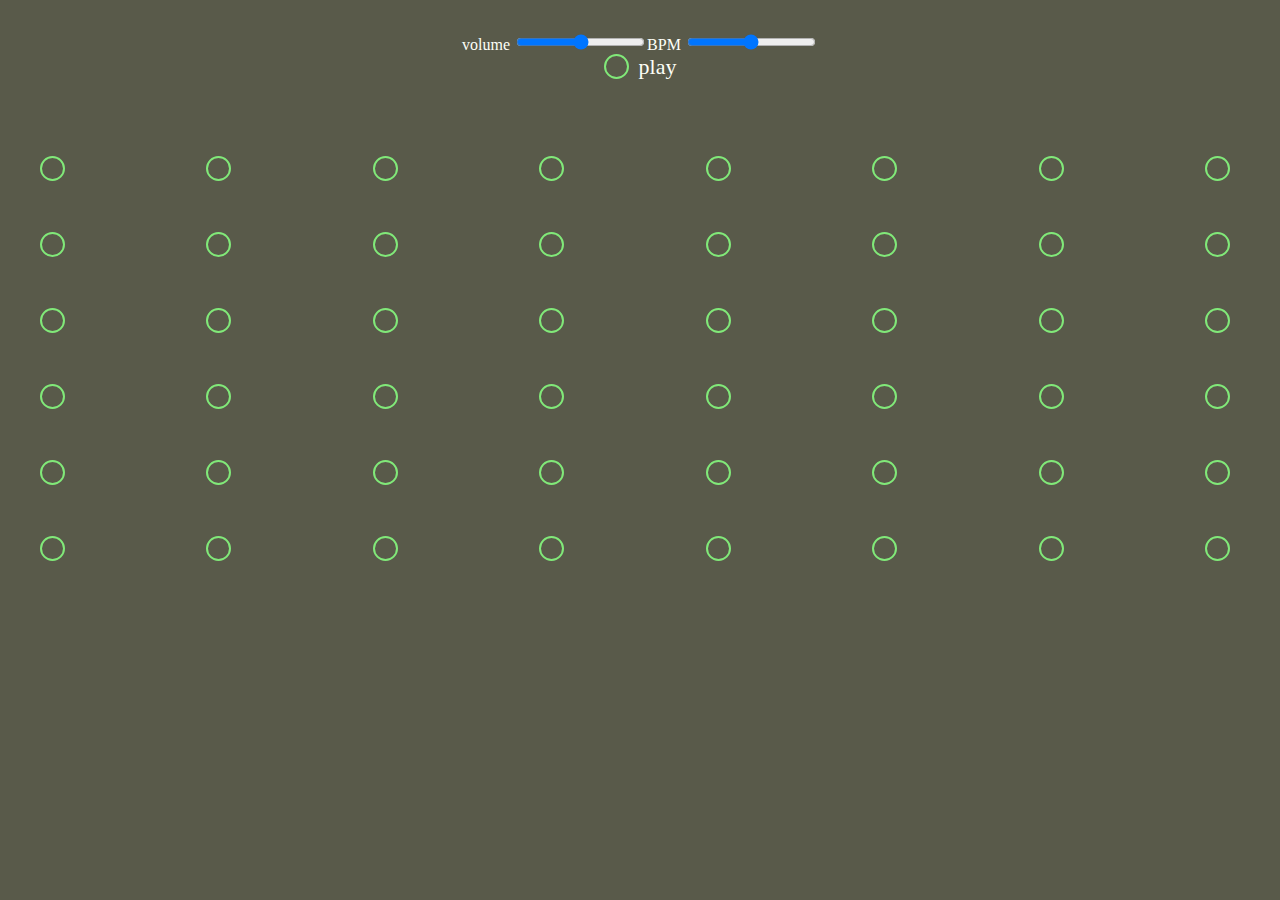
<file: index.html>
<!DOCTYPE html>
<html lang="en">

  <head>
    <meta charset="utf-8">
    <meta name="author" content="Lance Giles">
    <meta name="description" content="step sequencer and synthesizer">
    <link rel="stylesheet" href="style.css" />
    <title>Slaps - Step Sequencer</title>
    <meta name="description" content="A simple instrument for web browsers" />
    <meta name="viewport" content="width=device-width, initial-scale=1, shrink-to-fit=no" />
  </head>

  <body>
    <section id="controls">
      <div id="sliders">
        <div id="volume-control">
          <label for="volume">volume</label>
          <input type="range" min="0" max="2" value="1" step="0.01" data-action="volume">
          <datalist id="gain-vals">
            <option value="0" label="min">
            <option value="2" label="max">
          </datalist>
        </div>
        <div id="bpm-control">
          <label for="bpm">BPM</label>
          <input name="bpm" id="bpm" type="range" min="60" max="180" value="120" step="1" />
       </div>
      </div>
      <div id="play-button">  
        <label for="playBtn" class="container">play
          <input type="checkbox" id="playBtn" />
          <span class="checkmark"></span>
        </label>
      </div>
  </section>

	<section id="row-one">
		<section class="pads">
      <label for="v1n1" class="container"><p>Voice 1, Note 1</p>
        <input type="checkbox" id="v1n1" />
        <span class="checkmark"></span>
      </label>
			<label for="v1n2" class="container"><p>Voice 1, Note 2</p>
        <input type="checkbox" id="v1n2" />
        <span class="checkmark"></span>
      </label>
			<label for="v1n3" class="container"><p>Voice 1, Note 3</p>
        <input type="checkbox" id="v1n3" />
        <span class="checkmark"></span>
      </label>
			<label for="v1n4" class="container"><p>Voice 1, Note 4</p>
        <input type="checkbox" id="v1n4" />
        <span class="checkmark"></span>
      </label>
      <label for="v1n5" class="container"><p>Voice 1, Note 5</p>
        <input type="checkbox" id="v1n5" />
        <span class="checkmark"></span>
      </label>
			<label for="v1n6" class="container"><p>Voice 1, Note 6</p>
        <input type="checkbox" id="v1n6" />
        <span class="checkmark"></span>
      </label>
			<label for="v1n7" class="container"><p>Voice 1, Note 7</p>
        <input type="checkbox" id="v1n7" />
        <span class="checkmark"></span>
      </label>
			<label for="v1n8" class="container"><p>Voice 1, Note 8</p>
        <input type="checkbox" id="v1n8" />
        <span class="checkmark"></span>
      </label>
    </section>
  </section>

  <section id="row-two">
    <section class="pads">
      <label for="v2n1" class="container"><p>Voice 2, Note 1</p>
        <input type="checkbox" id="v2n1" />
        <span class="checkmark"></span>
      </label>
      <label for="v2n2" class="container"><p>Voice 2, Note 2</p>
        <input type="checkbox" id="v2n2" />
        <span class="checkmark"></span>
      </label>
      <label for="v2n3" class="container"><p>Voice 2, Note 3</p>
        <input type="checkbox" id="v2n3" />
        <span class="checkmark"></span>
      </label>
      <label for="v2n4" class="container"><p>Voice 2, Note 4</p>
        <input type="checkbox" id="v2n4" />
        <span class="checkmark"></span>
      </label>
      <label for="v2n5" class="container"><p>Voice 2, Note 5</p>
        <input type="checkbox" id="v2n5" />
        <span class="checkmark"></span>
      </label>
      <label for="v2n6" class="container"><p>Voice 2, Note 6</p>
        <input type="checkbox" id="v2n6" />
        <span class="checkmark"></span>
      </label>
      <label for="v2n7" class="container"><p>Voice 2, Note 7</p>
        <input type="checkbox" id="v2n7" />
        <span class="checkmark"></span>
      </label>
      <label for="v2n8" class="container"><p>Voice 2, Note 8</p>
        <input type="checkbox" id="v2n8" />
        <span class="checkmark"></span>
      </label>
    </section>
  </section>
  <section id="row-three">
    <section class="pads">
      <label for="v3n1" class="container"><p>Voice 3, Note 1</p>
        <input type="checkbox" id="v3n1" />
        <span class="checkmark"></span>
      </label>
      <label for="v3n2" class="container"><p>Voice 3, Note 2</p>
        <input type="checkbox" id="v3n2" />
        <span class="checkmark"></span>
      </label>
      <label for="v3n3" class="container"><p>Voice 3, Note 3</p>
        <input type="checkbox" id="v3n3" />
        <span class="checkmark"></span>
      </label>
      <label for="v3n4" class="container"><p>Voice 3, Note 4</p>
        <input type="checkbox" id="v3n4" />
        <span class="checkmark"></span>
      </label>
      <label for="v3n5" class="container"><p>Voice 3, Note 5</p>
        <input type="checkbox" id="v3n5" />
        <span class="checkmark"></span>
      </label>
      <label for="v3n6" class="container"><p>Voice 3, Note 6</p>
        <input type="checkbox" id="v3n6" />
        <span class="checkmark"></span>
      </label>
      <label for="v3n7" class="container"><p>Voice 3, Note 7</p>
        <input type="checkbox" id="v3n7" />
        <span class="checkmark"></span>
      </label>
      <label for="v3n8" class="container"><p>Voice 3, Note 8</p>
        <input type="checkbox" id="v3n8" />
        <span class="checkmark"></span>
      </label>
    </section>
  </section>
  <section id="row-four">
    <section class="pads">
      <label for="v4n1" class="container"><p>Voice 4, Note 1</p>
        <input type="checkbox" id="v4n1" />
        <span class="checkmark"></span>
      </label>
      <label for="v4n2" class="container"><p>Voice 4, Note 2</p>
        <input type="checkbox" id="v4n2" />
        <span class="checkmark"></span>
      </label>
      <label for="v4n3" class="container"><p>Voice 4, Note 3</p>
        <input type="checkbox" id="v4n3" />
        <span class="checkmark"></span>
      </label>
      <label for="v4n4" class="container"><p>Voice 4, Note 4</p>
        <input type="checkbox" id="v4n4" />
        <span class="checkmark"></span>
      </label>
      <label for="v4n5" class="container"><p>Voice 4, Note 5</p>
        <input type="checkbox" id="v4n5" />
        <span class="checkmark"></span>
      </label>
      <label for="v4n6" class="container"><p>Voice 4, Note 6</p>
        <input type="checkbox" id="v4n6" />
        <span class="checkmark"></span>
      </label>
      <label for="v4n7" class="container"><p>Voice 4, Note 7</p>
        <input type="checkbox" id="v4n7" />
        <span class="checkmark"></span>
      </label>
      <label for="v4n8" class="container"><p>Voice 4, Note 8</p>
        <input type="checkbox" id="v4n8" />
        <span class="checkmark"></span>
      </label>
    </section>
  </section>
  <section id="row-five">
    <section class="pads">
      <label for="v5n1" class="container"><p>Voice 5, Note 1</p>
        <input type="checkbox" id="v5n1" />
        <span class="checkmark"></span>
      </label>
      <label for="v5n2" class="container"><p>Voice 5, Note 2</p>
        <input type="checkbox" id="v5n2" />
        <span class="checkmark"></span>
      </label>
      <label for="v5n3" class="container"><p>Voice 5, Note 3</p>
        <input type="checkbox" id="v5n3" />
        <span class="checkmark"></span>
      </label>
      <label for="v5n4" class="container"><p>Voice 5, Note 4</p>
        <input type="checkbox" id="v5n4" />
        <span class="checkmark"></span>
      </label>
      <label for="v5n5" class="container"><p>Voice 5, Note 5</p>
        <input type="checkbox" id="v5n5" />
        <span class="checkmark"></span>
      </label>
      <label for="v5n6" class="container"><p>Voice 5, Note 6</p>
        <input type="checkbox" id="v5n6" />
        <span class="checkmark"></span>
      </label>
      <label for="v5n7" class="container"><p>Voice 5, Note 7</p>
        <input type="checkbox" id="v5n7" />
        <span class="checkmark"></span>
      </label>
      <label for="v5n8" class="container"><p>Voice 5, Note 8</p>
        <input type="checkbox" id="v5n8" />
        <span class="checkmark"></span>
      </label>
    </section>
  </section>
  <section id="row-six">
    <section class="pads">
      <label for="v6n1" class="container"><p>Voice 6, Note 1</p>
        <input type="checkbox" id="v6n1" />
        <span class="checkmark"></span>
      </label>
      <label for="v6n2" class="container"><p>Voice 6, Note 2</p>
        <input type="checkbox" id="v6n2" />
        <span class="checkmark"></span>
      </label>
      <label for="v6n3" class="container"><p>Voice 6, Note 3</p>
        <input type="checkbox" id="v6n3" />
        <span class="checkmark"></span>
      </label>
      <label for="v6n4" class="container"><p>Voice 6, Note 4</p>
        <input type="checkbox" id="v6n4" />
        <span class="checkmark"></span>
      </label>
      <label for="v6n5" class="container"><p>Voice 6, Note 5</p>
        <input type="checkbox" id="v6n5" />
        <span class="checkmark"></span>
      </label>
      <label for="v6n6" class="container"><p>Voice 6, Note 6</p>
        <input type="checkbox" id="v6n6" />
        <span class="checkmark"></span>
      </label>
      <label for="v6n7" class="container"><p>Voice 6, Note 7</p>
        <input type="checkbox" id="v6n7" />
        <span class="checkmark"></span>
      </label>
      <label for="v6n8" class="container"><p>Voice 6, Note 8</p>
        <input type="checkbox" id="v6n8" />
        <span class="checkmark"></span>
      </label>
    </section>
  </section>
    <script src="script.js"></script>
  </body>
</html>
</file>
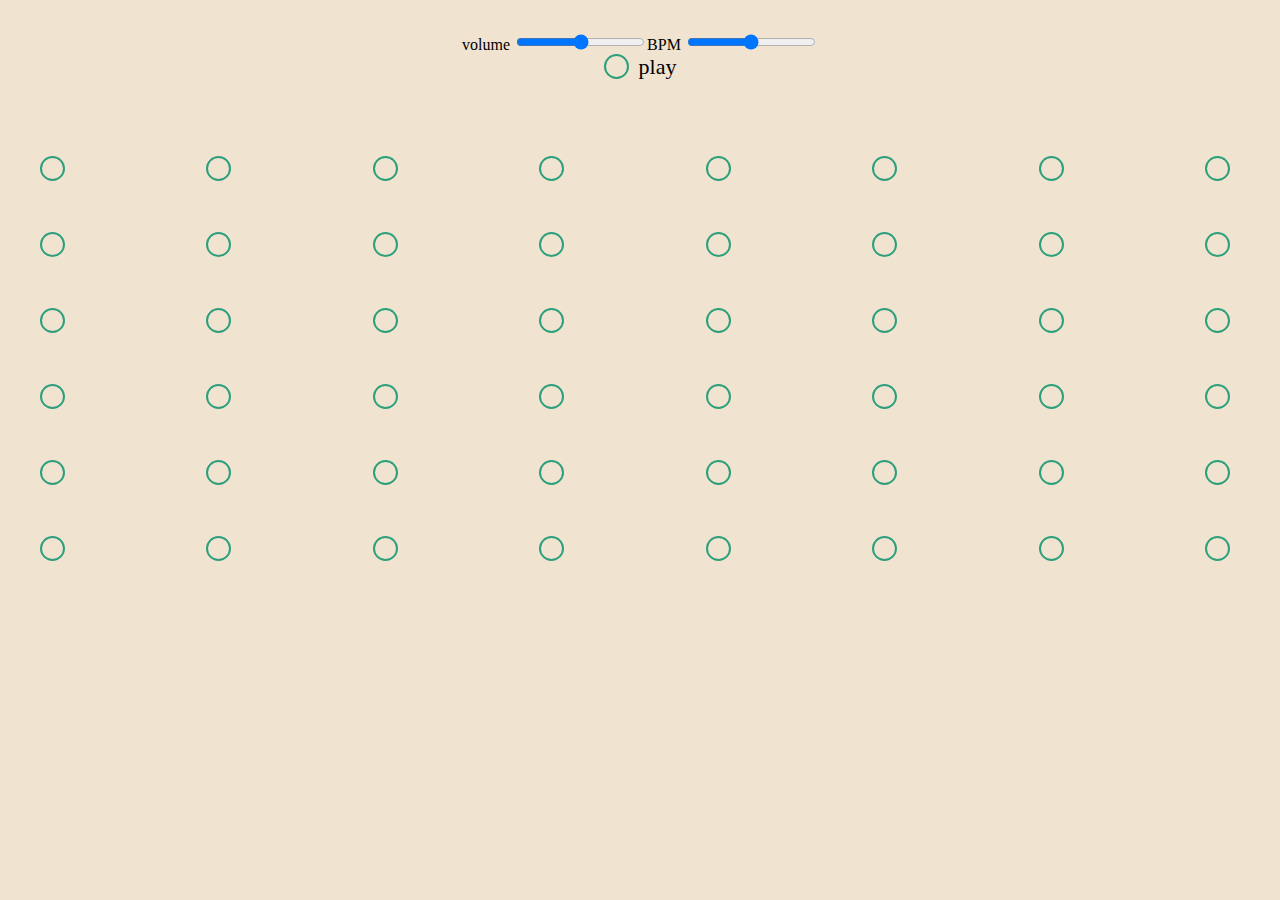
<file: squarespace.html>
<!--
	SLAPS (SLAPS Like A Punk Song) Web Audio Sequencer
	Copyright (C) 2023, Lance Giles & Dogman Devices

	This program is free software: you can redistribute it and/or modify
	it under the terms of the GNU General Public License as published by
	the Free Software Foundation, either version 3 of the License, or
	(at your option) any later version.

	This program is distributed in the hope that it will be useful,
	but WITHOUT ANY WARRANTY; without even the implied warranty of
	MERCHANTABILITY or FITNESS FOR A PARTICULAR PURPOSE.  See the
	GNU General Public License for more details.

	You should have received a copy of the GNU General Public License
	along with this program.  If not, see <http://www.gnu.org/licenses/>.
-->


<!DOCTYPE html>
<html lang="en">

  <head>
    <meta charset="utf-8">
    <meta name="author" content="Lance Giles">
    <meta name="description" content="step sequencer and synthesizer">
    <title>Slaps - Step Sequencer</title>
    <meta name="description" content="A simple instrument for web browsers" />
    <meta name="viewport" content="width=device-width, initial-scale=1, shrink-to-fit=no" />
    <style>
      :root {
        --text: black;
        --bg: #f0e4d1;
        --normal: #2d9f7b;
        --hover: #d5d2c8;
        --other: #8FBB99;
        --highlight: white;
      }

      * {
        box-sizing: border-box;
      }

      body {
      	background-color: var(--bg);
      	color: var(--text);
      }

      #controls {
      	display: grid;
      	justify-items: center;
        margin-top: 2rem;
        margin-bottom: 2rem;
      }

      #sliders {
        display: flex;
      }

      .container {
        display: flex;
        position: relative;
        padding-left: 35px;
        margin-bottom: 12px;
        cursor: pointer;
        font-size: 22px;
        -webkit-user-select: none;
        -moz-user-select: none;
        -ms-user-select: none;
        user-select: none;
      }

      .container input {
        position: absolute;
        opacity: 0;
        cursor: pointer;
        height: 0;
        width: 0;
      }

      .checkmark {
        position: absolute;
        top: 0;
        left: 0;
        height: 25px;
        width: 25px;
        background-color: var(--bg);
        border: solid var(--normal) 2px;
        border-radius: 50%;
      }

      .container:hover input ~ .checkmark {
        background-color: var(--hover);
      }

      .container input:checked ~ .checkmark {
        background-color: var(--normal);
      }

      .pads {
        display: flex;
        justify-content: space-between;
        padding: 2rem;
      }

      .pads p {
        display: none;
      }
</style>
  </head>

  <body>
    <section id="controls">
      <div id="sliders">
        <div id="volume-control">
          <label for="volume">volume</label>
          <input type="range" min="0" max="2" value="1" step="0.01" data-action="volume">
          <datalist id="gain-vals">
            <option value="0" label="min">
            <option value="2" label="max">
          </datalist>
        </div>
        <div id="bpm-control">
          <label for="bpm">BPM</label>
          <input name="bpm" id="bpm" type="range" min="60" max="180" value="120" step="1" />
       </div>
      </div>
      <div id="play-button">
        <label for="playBtn" class="container">play
          <input type="checkbox" id="playBtn" />
          <span class="checkmark"></span>
        </label>
      </div>
  </section>

	<section id="row-one">
		<section class="pads">
      <label for="v1n1" class="container"><p>Voice 1, Note 1</p>
        <input type="checkbox" id="v1n1" />
        <span class="checkmark"></span>
      </label>
			<label for="v1n2" class="container"><p>Voice 1, Note 2</p>
        <input type="checkbox" id="v1n2" />
        <span class="checkmark"></span>
      </label>
			<label for="v1n3" class="container"><p>Voice 1, Note 3</p>
        <input type="checkbox" id="v1n3" />
        <span class="checkmark"></span>
      </label>
			<label for="v1n4" class="container"><p>Voice 1, Note 4</p>
        <input type="checkbox" id="v1n4" />
        <span class="checkmark"></span>
      </label>
      <label for="v1n5" class="container"><p>Voice 1, Note 5</p>
        <input type="checkbox" id="v1n5" />
        <span class="checkmark"></span>
      </label>
			<label for="v1n6" class="container"><p>Voice 1, Note 6</p>
        <input type="checkbox" id="v1n6" />
        <span class="checkmark"></span>
      </label>
			<label for="v1n7" class="container"><p>Voice 1, Note 7</p>
        <input type="checkbox" id="v1n7" />
        <span class="checkmark"></span>
      </label>
			<label for="v1n8" class="container"><p>Voice 1, Note 8</p>
        <input type="checkbox" id="v1n8" />
        <span class="checkmark"></span>
      </label>
    </section>
  </section>

  <section id="row-two">
    <section class="pads">
      <label for="v2n1" class="container"><p>Voice 2, Note 1</p>
        <input type="checkbox" id="v2n1" />
        <span class="checkmark"></span>
      </label>
      <label for="v2n2" class="container"><p>Voice 2, Note 2</p>
        <input type="checkbox" id="v2n2" />
        <span class="checkmark"></span>
      </label>
      <label for="v2n3" class="container"><p>Voice 2, Note 3</p>
        <input type="checkbox" id="v2n3" />
        <span class="checkmark"></span>
      </label>
      <label for="v2n4" class="container"><p>Voice 2, Note 4</p>
        <input type="checkbox" id="v2n4" />
        <span class="checkmark"></span>
      </label>
      <label for="v2n5" class="container"><p>Voice 2, Note 5</p>
        <input type="checkbox" id="v2n5" />
        <span class="checkmark"></span>
      </label>
      <label for="v2n6" class="container"><p>Voice 2, Note 6</p>
        <input type="checkbox" id="v2n6" />
        <span class="checkmark"></span>
      </label>
      <label for="v2n7" class="container"><p>Voice 2, Note 7</p>
        <input type="checkbox" id="v2n7" />
        <span class="checkmark"></span>
      </label>
      <label for="v2n8" class="container"><p>Voice 2, Note 8</p>
        <input type="checkbox" id="v2n8" />
        <span class="checkmark"></span>
      </label>
    </section>
  </section>
  <section id="row-three">
    <section class="pads">
      <label for="v3n1" class="container"><p>Voice 3, Note 1</p>
        <input type="checkbox" id="v3n1" />
        <span class="checkmark"></span>
      </label>
      <label for="v3n2" class="container"><p>Voice 3, Note 2</p>
        <input type="checkbox" id="v3n2" />
        <span class="checkmark"></span>
      </label>
      <label for="v3n3" class="container"><p>Voice 3, Note 3</p>
        <input type="checkbox" id="v3n3" />
        <span class="checkmark"></span>
      </label>
      <label for="v3n4" class="container"><p>Voice 3, Note 4</p>
        <input type="checkbox" id="v3n4" />
        <span class="checkmark"></span>
      </label>
      <label for="v3n5" class="container"><p>Voice 3, Note 5</p>
        <input type="checkbox" id="v3n5" />
        <span class="checkmark"></span>
      </label>
      <label for="v3n6" class="container"><p>Voice 3, Note 6</p>
        <input type="checkbox" id="v3n6" />
        <span class="checkmark"></span>
      </label>
      <label for="v3n7" class="container"><p>Voice 3, Note 7</p>
        <input type="checkbox" id="v3n7" />
        <span class="checkmark"></span>
      </label>
      <label for="v3n8" class="container"><p>Voice 3, Note 8</p>
        <input type="checkbox" id="v3n8" />
        <span class="checkmark"></span>
      </label>
    </section>
  </section>
  <section id="row-four">
    <section class="pads">
      <label for="v4n1" class="container"><p>Voice 4, Note 1</p>
        <input type="checkbox" id="v4n1" />
        <span class="checkmark"></span>
      </label>
      <label for="v4n2" class="container"><p>Voice 4, Note 2</p>
        <input type="checkbox" id="v4n2" />
        <span class="checkmark"></span>
      </label>
      <label for="v4n3" class="container"><p>Voice 4, Note 3</p>
        <input type="checkbox" id="v4n3" />
        <span class="checkmark"></span>
      </label>
      <label for="v4n4" class="container"><p>Voice 4, Note 4</p>
        <input type="checkbox" id="v4n4" />
        <span class="checkmark"></span>
      </label>
      <label for="v4n5" class="container"><p>Voice 4, Note 5</p>
        <input type="checkbox" id="v4n5" />
        <span class="checkmark"></span>
      </label>
      <label for="v4n6" class="container"><p>Voice 4, Note 6</p>
        <input type="checkbox" id="v4n6" />
        <span class="checkmark"></span>
      </label>
      <label for="v4n7" class="container"><p>Voice 4, Note 7</p>
        <input type="checkbox" id="v4n7" />
        <span class="checkmark"></span>
      </label>
      <label for="v4n8" class="container"><p>Voice 4, Note 8</p>
        <input type="checkbox" id="v4n8" />
        <span class="checkmark"></span>
      </label>
    </section>
  </section>
  <section id="row-five">
    <section class="pads">
      <label for="v5n1" class="container"><p>Voice 5, Note 1</p>
        <input type="checkbox" id="v5n1" />
        <span class="checkmark"></span>
      </label>
      <label for="v5n2" class="container"><p>Voice 5, Note 2</p>
        <input type="checkbox" id="v5n2" />
        <span class="checkmark"></span>
      </label>
      <label for="v5n3" class="container"><p>Voice 5, Note 3</p>
        <input type="checkbox" id="v5n3" />
        <span class="checkmark"></span>
      </label>
      <label for="v5n4" class="container"><p>Voice 5, Note 4</p>
        <input type="checkbox" id="v5n4" />
        <span class="checkmark"></span>
      </label>
      <label for="v5n5" class="container"><p>Voice 5, Note 5</p>
        <input type="checkbox" id="v5n5" />
        <span class="checkmark"></span>
      </label>
      <label for="v5n6" class="container"><p>Voice 5, Note 6</p>
        <input type="checkbox" id="v5n6" />
        <span class="checkmark"></span>
      </label>
      <label for="v5n7" class="container"><p>Voice 5, Note 7</p>
        <input type="checkbox" id="v5n7" />
        <span class="checkmark"></span>
      </label>
      <label for="v5n8" class="container"><p>Voice 5, Note 8</p>
        <input type="checkbox" id="v5n8" />
        <span class="checkmark"></span>
      </label>
    </section>
  </section>
  <section id="row-six">
    <section class="pads">
      <label for="v6n1" class="container"><p>Voice 6, Note 1</p>
        <input type="checkbox" id="v6n1" />
        <span class="checkmark"></span>
      </label>
      <label for="v6n2" class="container"><p>Voice 6, Note 2</p>
        <input type="checkbox" id="v6n2" />
        <span class="checkmark"></span>
      </label>
      <label for="v6n3" class="container"><p>Voice 6, Note 3</p>
        <input type="checkbox" id="v6n3" />
        <span class="checkmark"></span>
      </label>
      <label for="v6n4" class="container"><p>Voice 6, Note 4</p>
        <input type="checkbox" id="v6n4" />
        <span class="checkmark"></span>
      </label>
      <label for="v6n5" class="container"><p>Voice 6, Note 5</p>
        <input type="checkbox" id="v6n5" />
        <span class="checkmark"></span>
      </label>
      <label for="v6n6" class="container"><p>Voice 6, Note 6</p>
        <input type="checkbox" id="v6n6" />
        <span class="checkmark"></span>
      </label>
      <label for="v6n7" class="container"><p>Voice 6, Note 7</p>
        <input type="checkbox" id="v6n7" />
        <span class="checkmark"></span>
      </label>
      <label for="v6n8" class="container"><p>Voice 6, Note 8</p>
        <input type="checkbox" id="v6n8" />
        <span class="checkmark"></span>
      </label>
    </section>
  </section>
    <script>
    console.clear();

    //setup
    const AudioContext = window.AudioContext || window.webkitAudioContext;
    const audioCtx = new AudioContext();

    //volume controls
    const gainNode = audioCtx.createGain();
    const volumeControl = document.querySelector('[data-action="volume"]');
    volumeControl.addEventListener('input', function() {
      gainNode.gain.value = this.value;
    }, false);

    // A minor pentatonic scale
    const A3 = 220;
    const C4 = 261.63;
    const D4 = 293.66;
    const E4 = 329.63;
    const G4 = 392;
    const A4 = 440;

    // time
    let tempo = 60.0;
    const bpmControl = document.querySelector("#bpm");
    const bpmValEl = document.querySelector("#bpmval");

    bpmControl.addEventListener("input",(ev) => {
      tempo = parseInt(ev.target.value, 10);
      //bpmValEl.innerText = tempo;
    }, false);

    const lookahead = 25.0; //how often to call scheduling function in ms
    const scheduleAheadTime = 0.1; //how far ahead to schedule in seconds

    let currentNote = 0;
    let nextNoteTime = 0.0;
    let meter = 8; // number of steps in sequencer
    function nextNote() {
      const secondsPerBeat = 60.0 / tempo;
      nextNoteTime += secondsPerBeat;
      currentNote = (currentNote + 1) % meter;
    }
    // oscillators

    const sweepLength = 1;
    const releaseTime = 0.5;
    const attackTime = 0.2;
    const sweepEnv = new GainNode(audioCtx);

    function playOsc1(time) {
      const osc1 = new OscillatorNode(audioCtx, {
        frequency: A3,
        type: "triangle"
      });
      // sweepEnv.gain.cancelScheduledValues(time);
      // sweepEnv.gain.setValueAtTime(0, time);
      // sweepEnv.gain.linearRampToValueAtTime(1, time + attackTime);
      // sweepEnv.gain.linearRampToValueAtTime(
      // 	0,
      //   time + sweepLength - releaseTime
      // );
      // osc1.connect(sweepEnv).connect(audioCtx.destination);
      osc1.connect(audioCtx.destination);
      osc1.start(time);
      osc1.stop(time + sweepLength);
    }
    function playOsc2(time) {
      const osc2 = new OscillatorNode(audioCtx, {
        frequency: C4,
        type: "triangle"
      });
      osc2.connect(audioCtx.destination);
      osc2.start(time);
      osc2.stop(time + sweepLength);
    }
    function playOsc3(time) {
      const osc3 = new OscillatorNode(audioCtx, {
        frequency: D4,
        type: "triangle"
      });
      osc3.connect(audioCtx.destination);
      osc3.start(
        time);
      osc3.stop(time + sweepLength);
    }
    function playOsc4(time) {
      const osc4 = new OscillatorNode(audioCtx, {
        frequency: E4,
        type: "triangle"
      });
      osc4.connect(audioCtx.destination);
      osc4.start(
        time);
      osc4.stop(time + sweepLength);
    }
    function playOsc5(time) {
      const osc5 = new OscillatorNode(audioCtx, {
        frequency: G4,
        type: "triangle"
      });
      osc5.connect(audioCtx.destination);
      osc5.start(
        time);
      osc5.stop(time + sweepLength);
    }
    function playOsc6(time) {
      const osc6 = new OscillatorNode(audioCtx, {
        frequency: A4,
        type: "triangle"
      });
      osc6.connect(audioCtx.destination);
      osc6.start(
        time);
      osc6.stop(time + sweepLength);
    }

    const pads = document.querySelectorAll(".pads");

    // Sequencer
    const notesInQueue = [];

    function scheduleNote(beatNumber, time) {
      notesInQueue.push({ note: beatNumber, time: time });

      if (pads[0].querySelectorAll("input")[beatNumber].checked) {
        playOsc1(time);
      }
      if (pads[1].querySelectorAll("input")[beatNumber].checked) {
        playOsc2(time);
      }
      if (pads[2].querySelectorAll("input")[beatNumber].checked) {
        playOsc3(time);
      }
      if (pads[3].querySelectorAll("input")[beatNumber].checked) {
        playOsc4(time);
      }
      if (pads[4].querySelectorAll("input")[beatNumber].checked) {
        playOsc5(time);
      }
      if (pads[5].querySelectorAll("input")[beatNumber].checked) {
        playOsc6(time);
      }
    }

    let timerID;
    function scheduler() {
      while (nextNoteTime < audioCtx.currentTime + scheduleAheadTime) {
        scheduleNote(currentNote, nextNoteTime);
        nextNote();
      }
      timerID = setTimeout(scheduler, lookahead);
    }

    // animation
    let lastNoteDrawn = meter - 1;
    function draw() {
      let drawNote = lastNoteDrawn;
      const currentTime = audioCtx.currentTime;
      while (notesInQueue.length && notesInQueue[0].time < currentTime) {
        drawNote = notesInQueue[0].note;
        notesInQueue.shift();
      }
      if (lastNoteDrawn !== drawNote) {
        pads.forEach((pad) => {
          pad.querySelectorAll(".checkmark")[lastNoteDrawn].style.borderColor = "var(--normal)";
          pad.querySelectorAll(".checkmark")[drawNote].style.borderColor = "var(--highlight)";
        });
        lastNoteDrawn = drawNote;
      }
      requestAnimationFrame(draw);
    }

    // playback
    const playButton = document.querySelector("#playBtn");
    let isPlaying = false;

    playButton.addEventListener("click", (ev) => {
      isPlaying = !isPlaying;

      if (isPlaying) {
        if (audioCtx.state === "suspended") {
          audioCtx.resume();
        }
        currentNote = 0;
        nextNoteTime = audioCtx.currentTime;
        scheduler();
        requestAnimationFrame(draw);
        ev.target.dataset.playing = "true";
      } else {
        clearTimeout(timerID);
        ev.target.dataset.playing = "false";
      }
    });

    </script>
  </body>
</html>
</file>
<file: style.css>
:root {
  --text: #FDFFF7;
  --bg: #595A4A;
  --normal: #81E979;
  --hover: #363635;
  --other: #8FBB99;
  --highlight: #B0FE76;
}

* {
  box-sizing: border-box;
}

body {
	background-color: var(--bg);
	color: var(--text);
}

#controls {
	display: grid;
	justify-items: center;
  margin-top: 2rem;
  margin-bottom: 2rem;
}

#sliders {
  display: flex;
}

.container {
  display: flex;
  position: relative;
  padding-left: 35px;
  margin-bottom: 12px;
  cursor: pointer;
  font-size: 22px;
  -webkit-user-select: none;
  -moz-user-select: none;
  -ms-user-select: none;
  user-select: none;
}

.container input {
  position: absolute;
  opacity: 0;
  cursor: pointer;
  height: 0;
  width: 0;
}

.checkmark {
  position: absolute;
  top: 0;
  left: 0;
  height: 25px;
  width: 25px;
  background-color: var(--bg);
  border: solid var(--normal) 2px;
  border-radius: 50%;
}

.container:hover input ~ .checkmark {
  background-color: var(--hover);
}

.container input:checked ~ .checkmark {
  background-color: var(--normal);
}

.pads {
  display: flex;
  justify-content: space-between;
  padding: 2rem;
}

.pads p {
  display: none;
}
</file>
